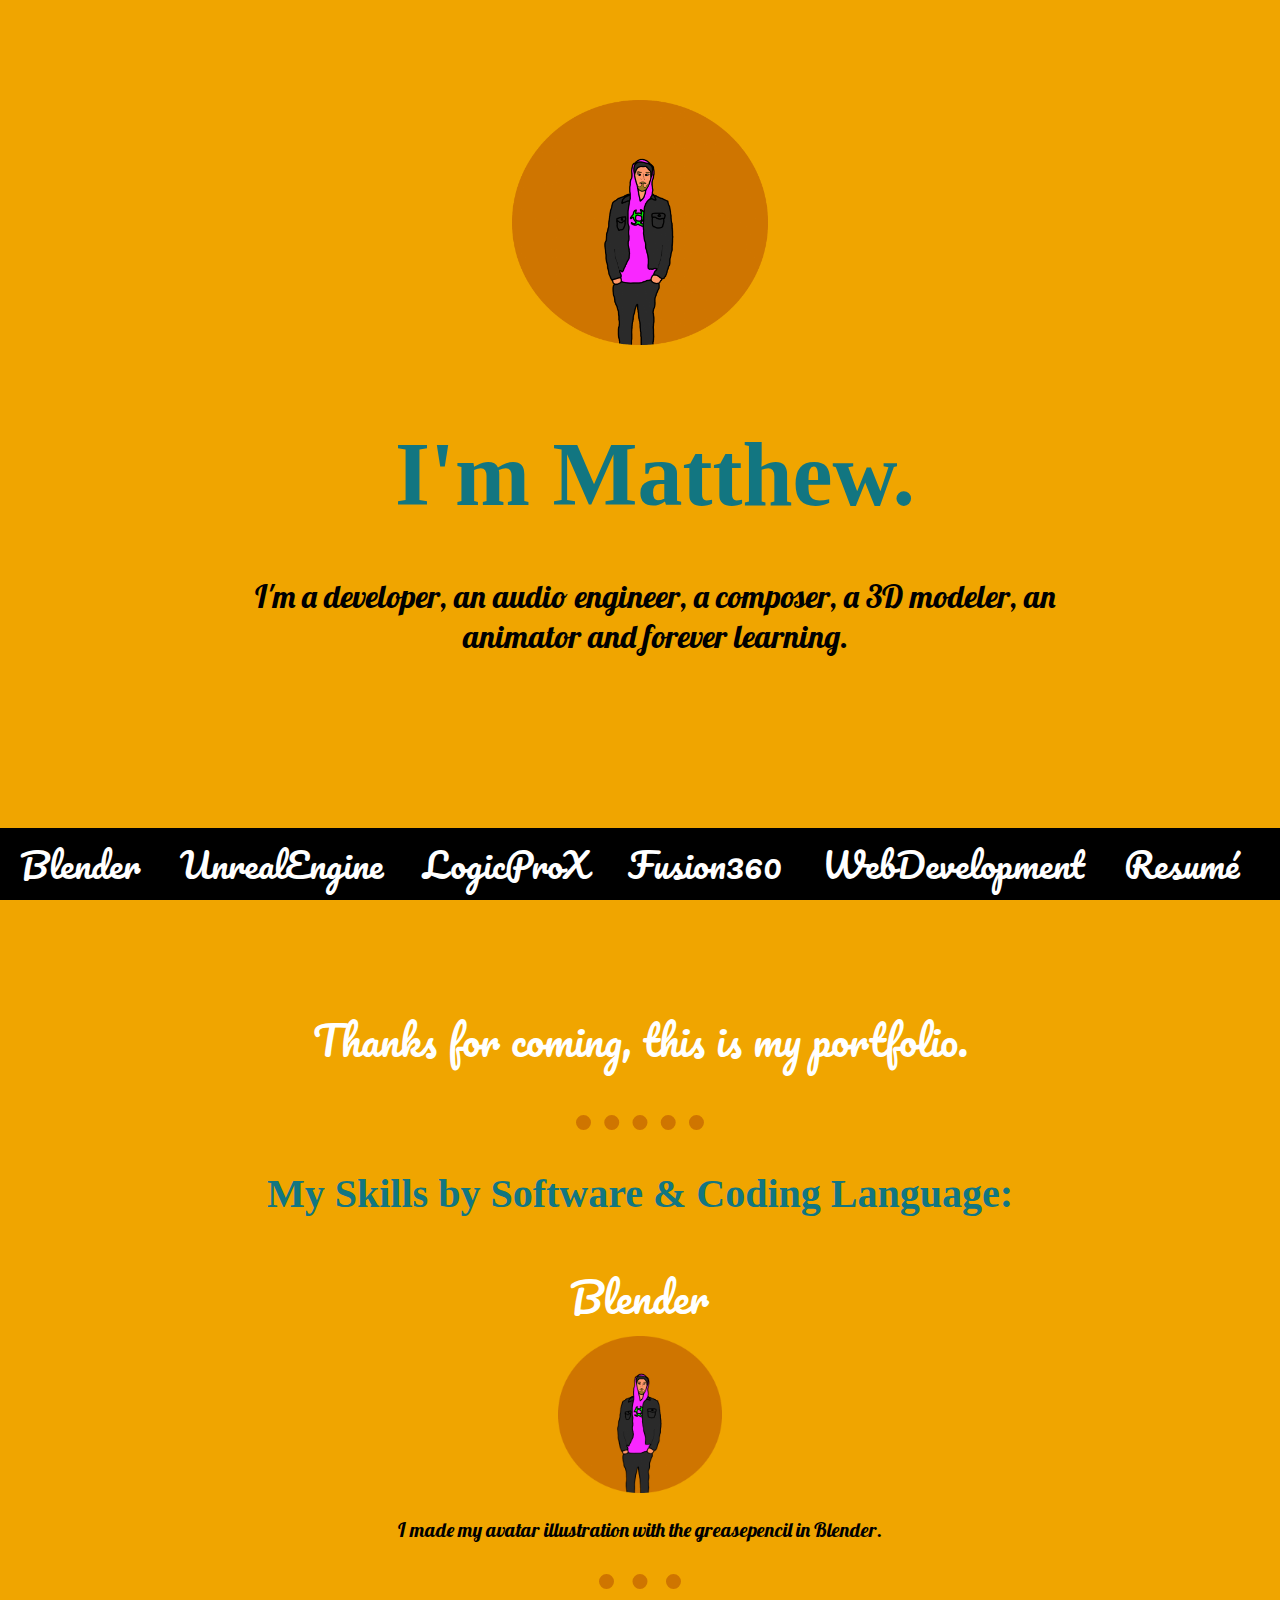
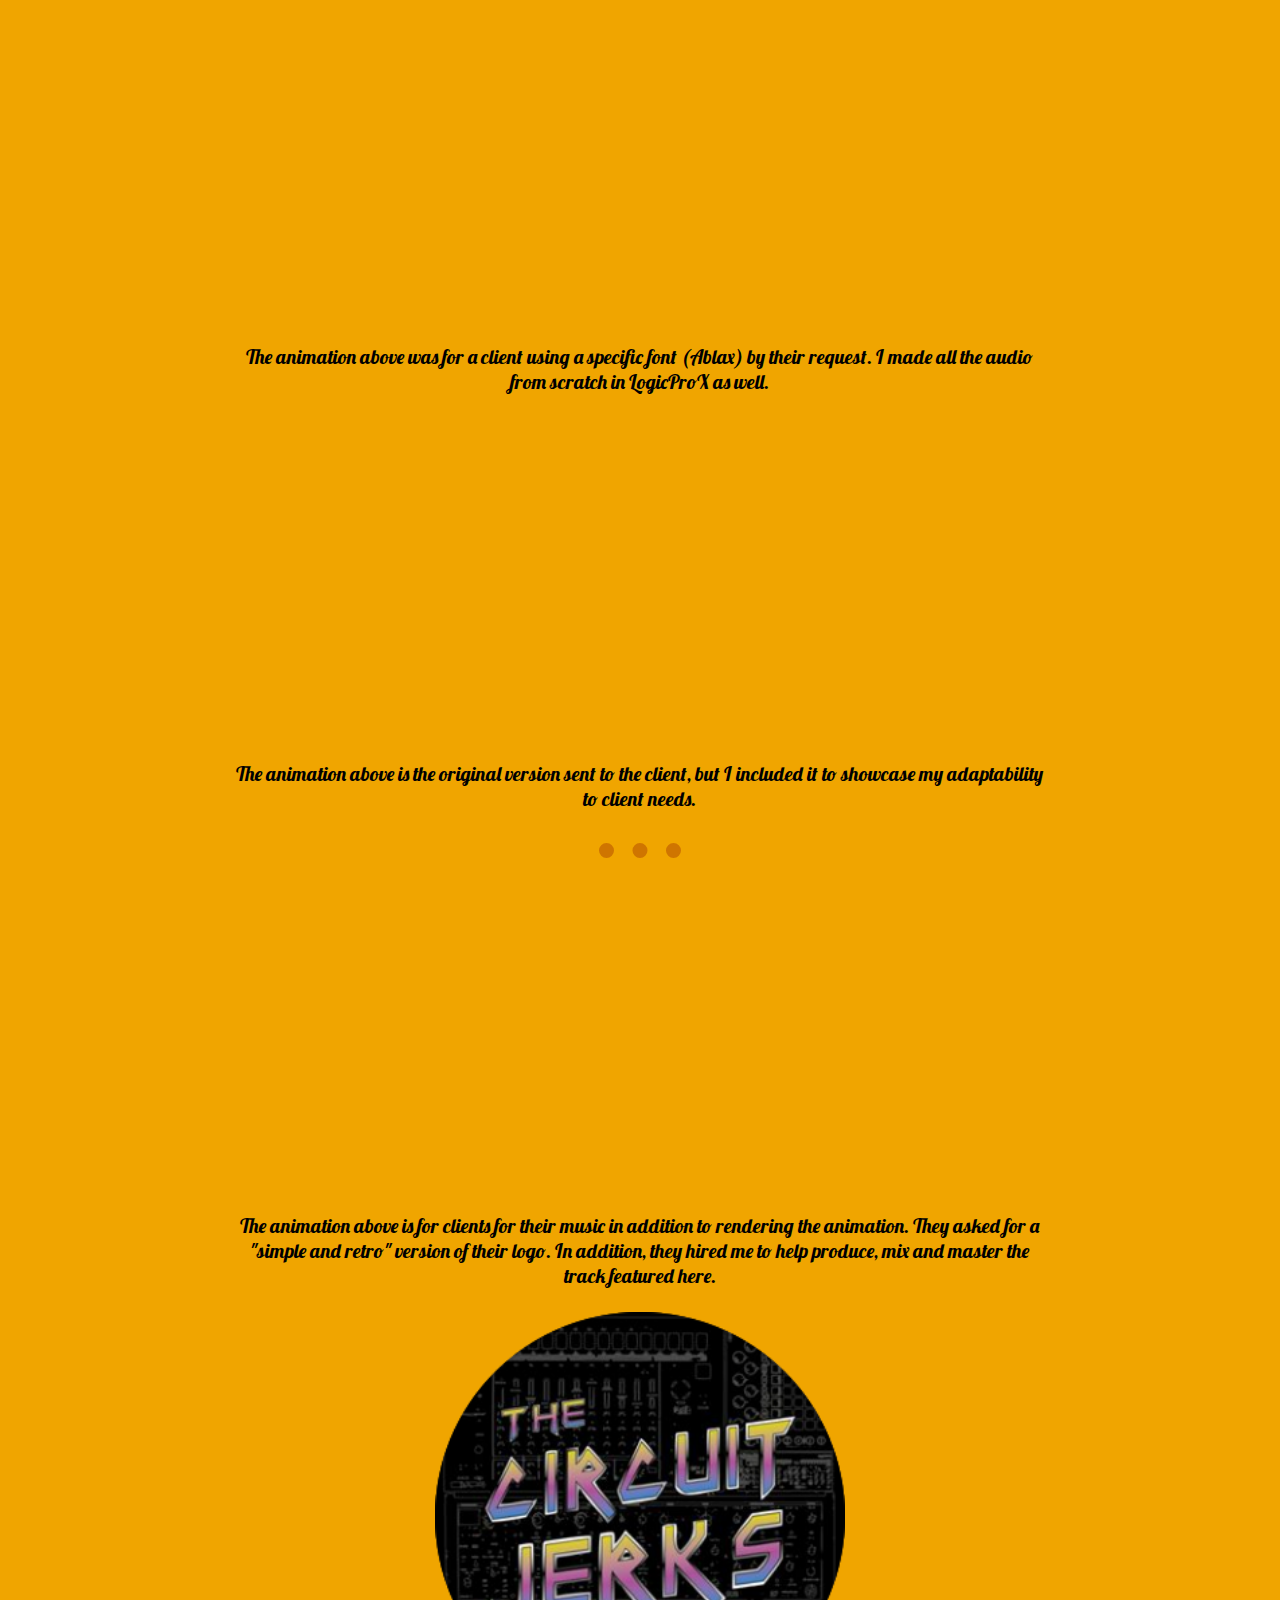
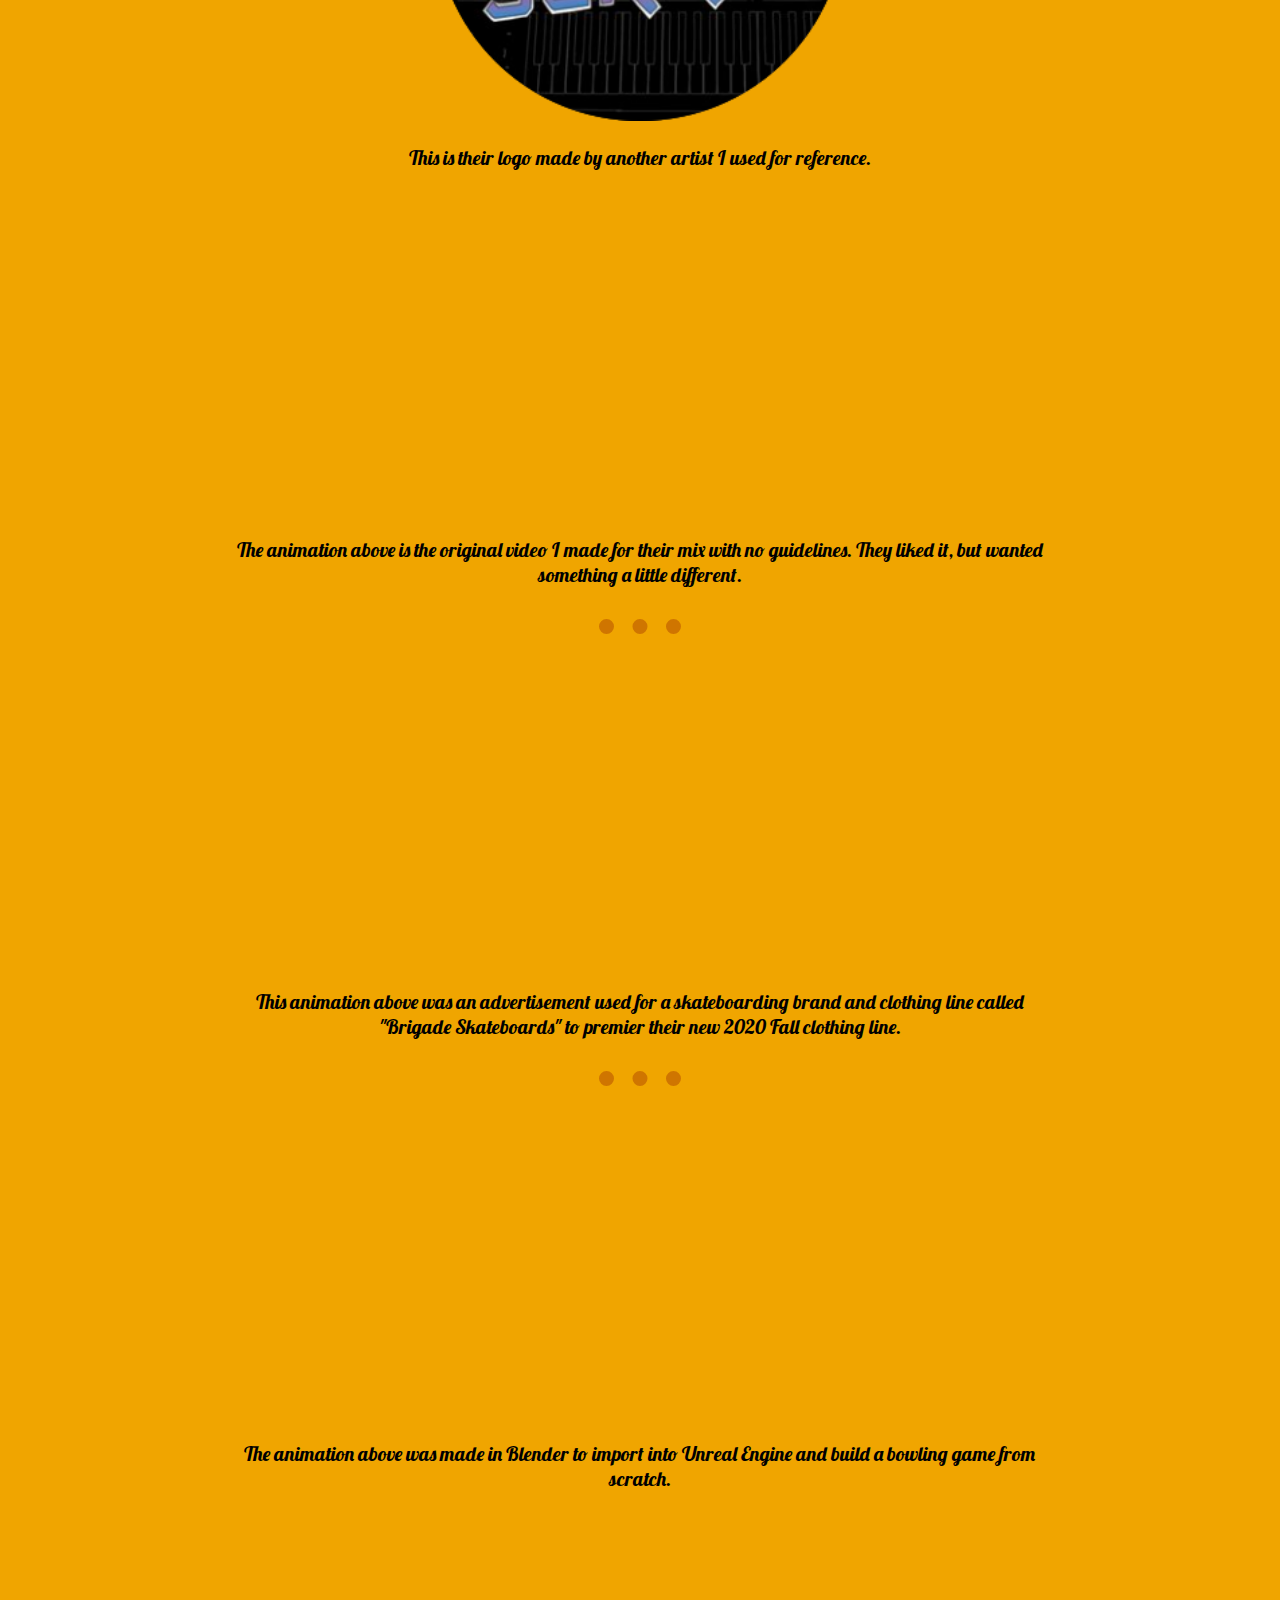
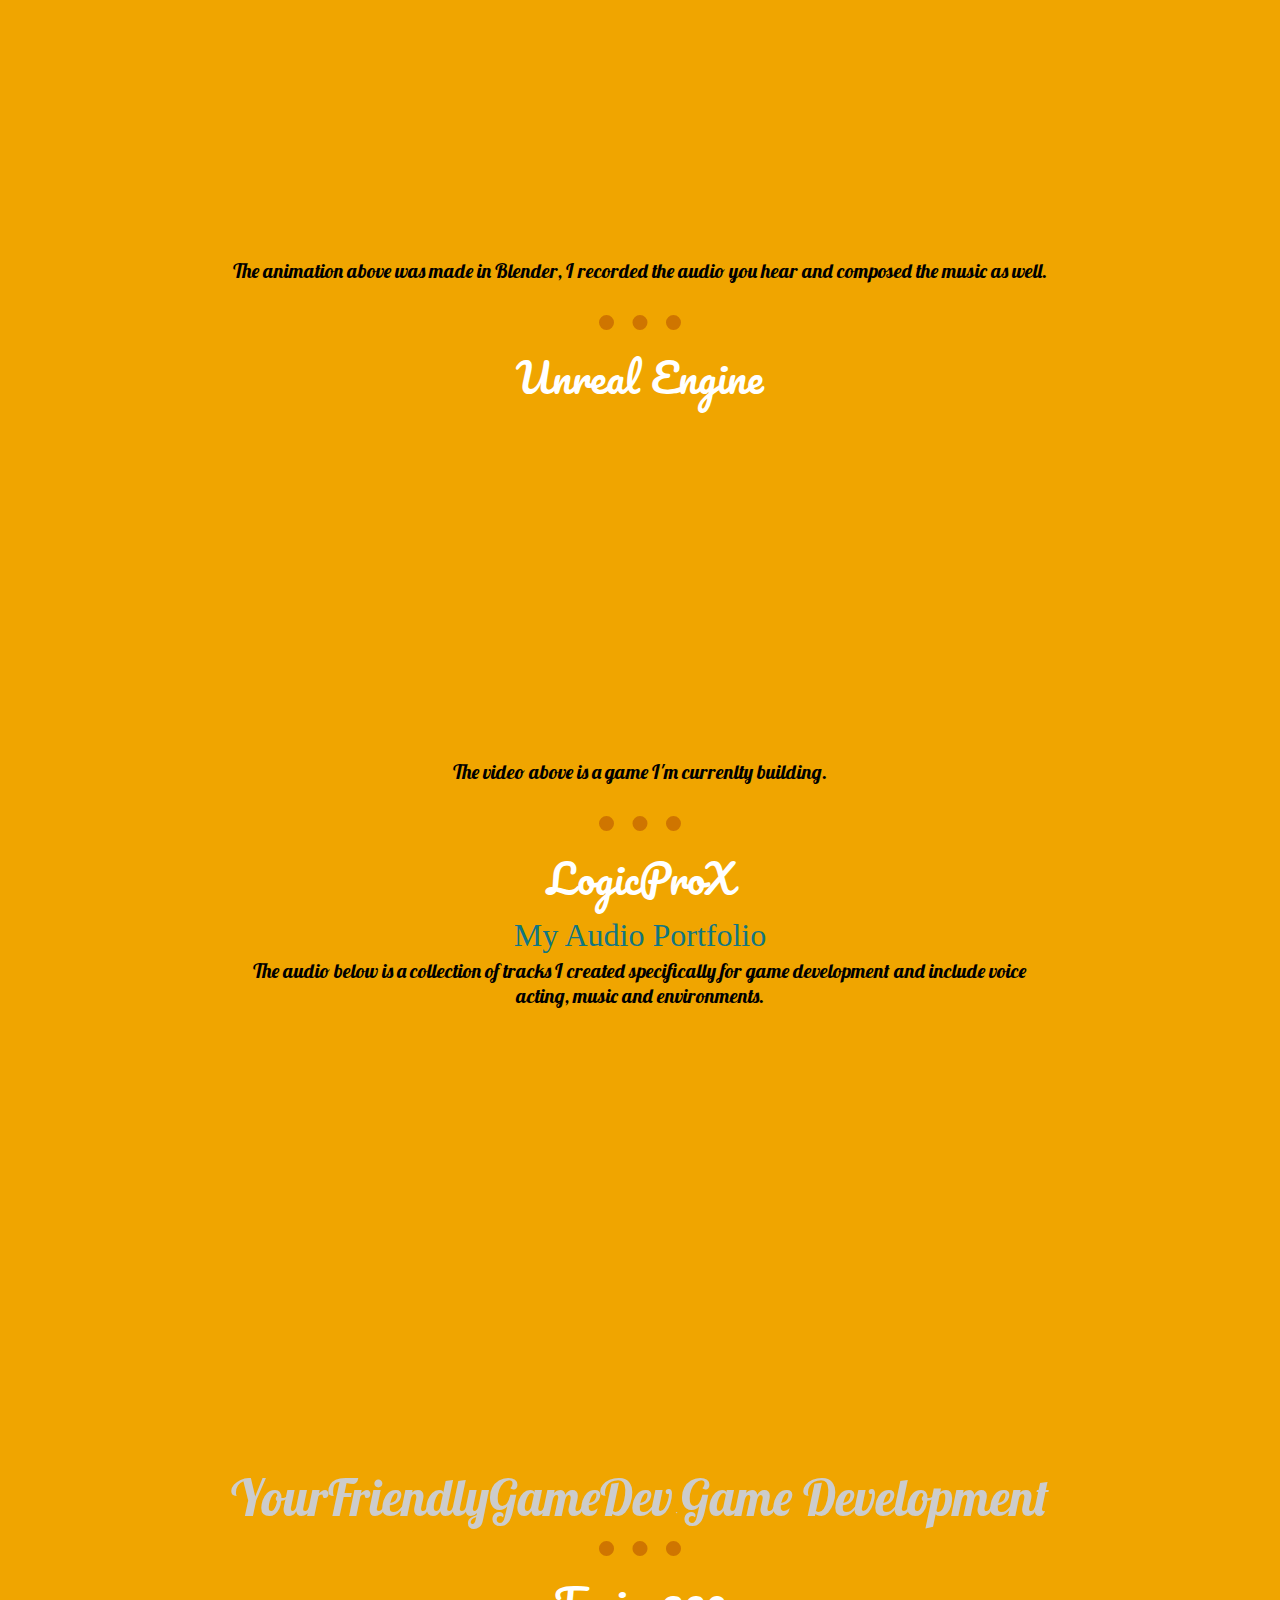
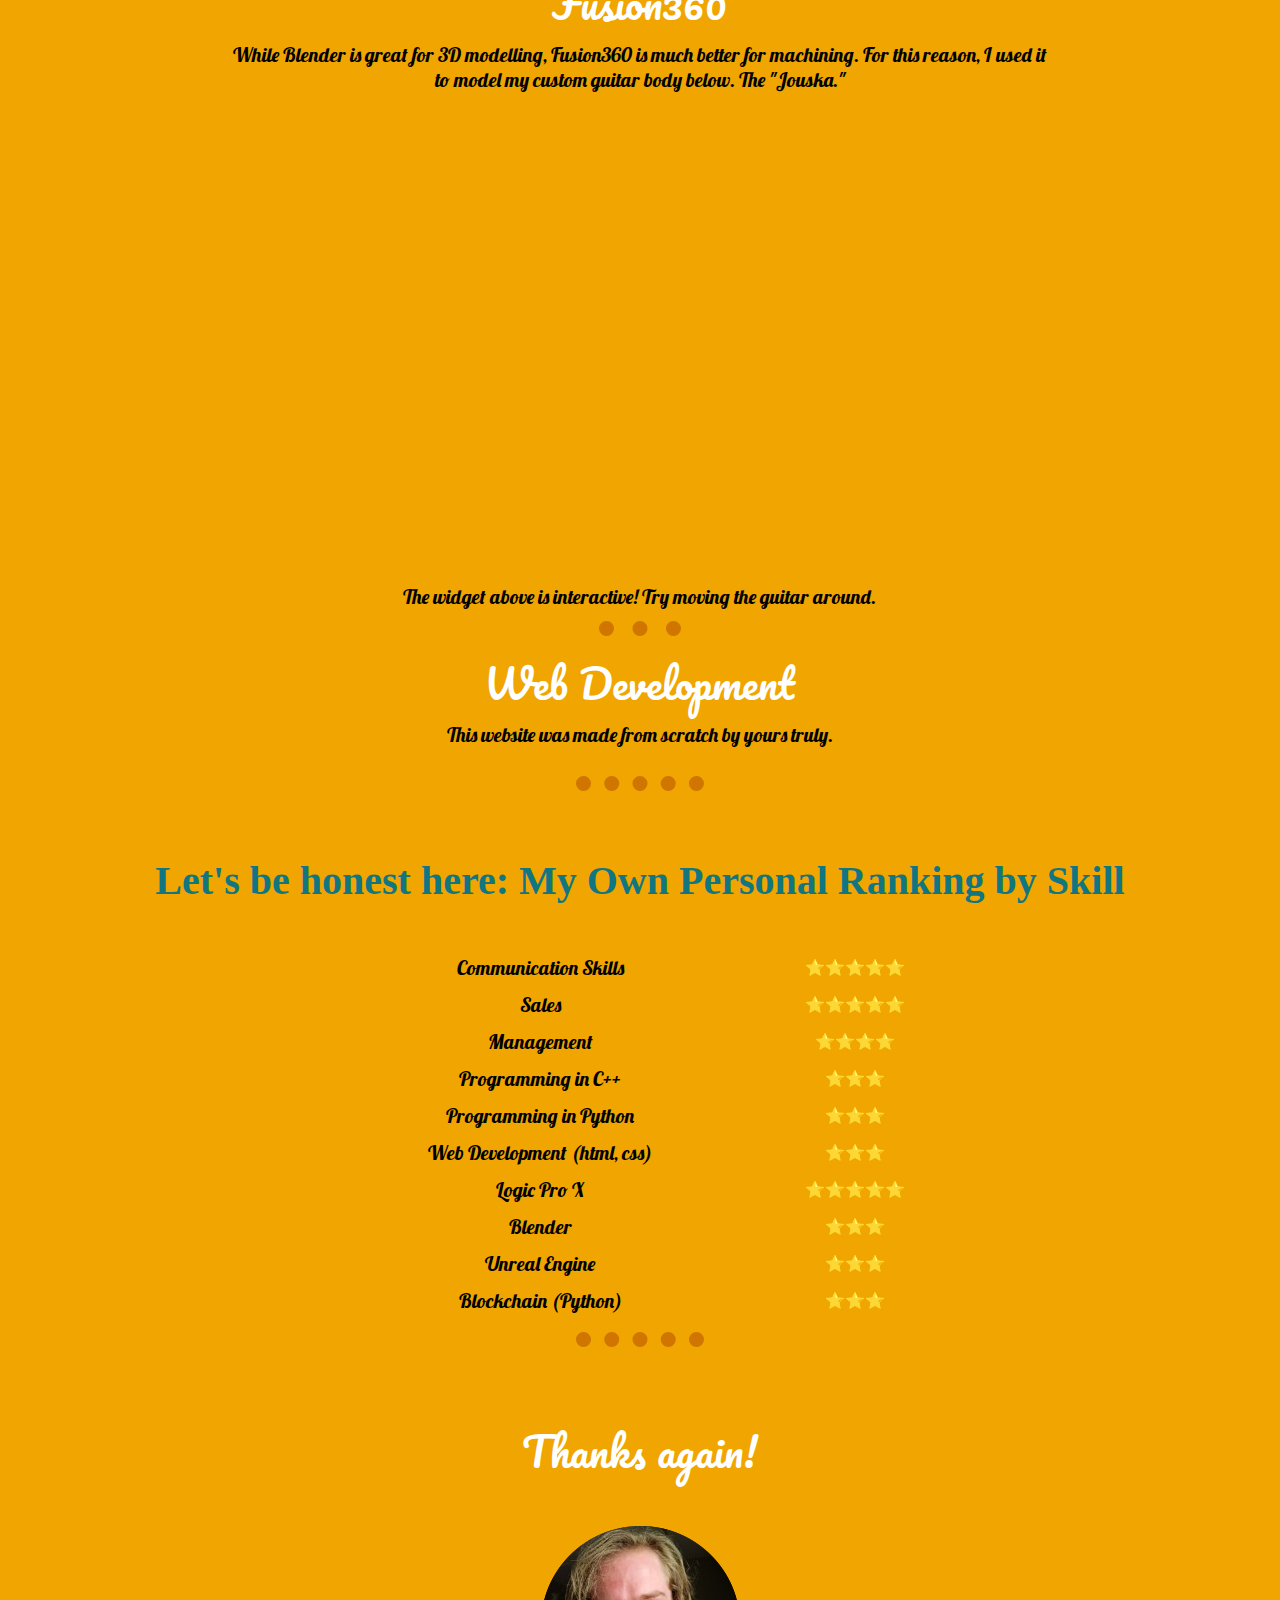
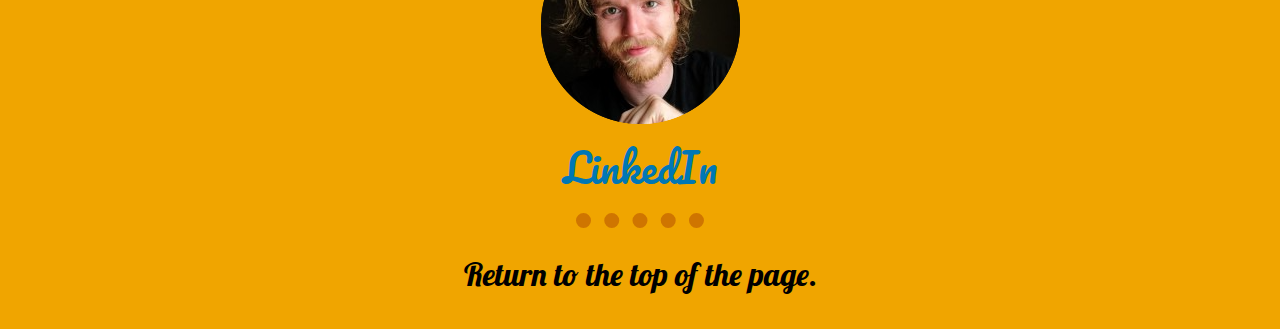
<file: index.html>
<!DOCTYPE html>
<html>

  <head class="center">
    <meta charset="utf-8">
    <title>Matt Hall</title>
    <link rel="stylesheet" href="css/styles.css">
    <link rel="icon" href="favicon.ico">
    <a id="Back_to_top"><img class="mainimg" src="images/Characterwithface.png" alt="a drawing" width="20%"></a>
    <link href="https://fonts.googleapis.com/css2?family=Lobster&family=Pacifico&family=Permanent+Marker&display=swap" rel="stylesheet">
  </head>

  
  <body>

    <ul>
      <li><a href="#Blender" class="lgfancynav">Blender</a></li>
      <li><a href="#Unreal_Engine" class="lgfancynav">UnrealEngine</a></li>
      <li><a href="#Logic_Pro" class="lgfancynav">LogicProX</a></li>
      <li><a href="#Fusion360" class="lgfancynav">Fusion360</a></li>
      <li><a href="#web_development" class="lgfancynav">WebDevelopment</a></li>
      <li><a href="resume.html" class="lgfancynav" target="_blank">Resumé</a></li>
    </ul>
    
    <div class="top-container">
      <h1 class="heading">I'm Matthew.</h1>
      <p class="blk_lglobster">I'm a developer, an audio engineer, a composer,
      a 3D modeler, an animator and forever learning.</p>
    </div>

    <div class="top-middle-container">
      <iframe src="https://giphy.com/embed/f3Ft7V5eBKX55XDJXC" width="224" height="240" frameBorder="0" class="giphy-embed" allowFullScreen></iframe>
      <p class="lgfancy">Thanks for coming, this is my portfolio.</p>
      <!--
      <a href="#Unreal_Engine" class="smartlink">Unreal Engine</a>
      <a href="#Blender" class="smartlink">Blender</a>
      <a href="#Logic_Pro" class="smartlink">Logic Pro X</a>
      <a href="#Fusion360" class="smartlink">Fusion360</a>
      <a href="#web_development" class="smartlink">Web Development</a>
      <a href="resume.html" class="smartlink" target="_blank">Resumé</a>
      <br>
      -->
      <hr>
    </div>

    

    <div class="middle-containter">  
        <table style="margin: 0px auto;">
          <tr>
            <h3>My Skills by Software & Coding Language:</h3>

          </tr>



          <tr>
            <td><a id="Blender" class="lgfancy">Blender</a></td>
          </tr>

          <tr>    
            <td><img src="images/Characterwithface.png" alt="a drawing" width="20%">
            <p class="blackfont">I made my avatar illustration with the greasepencil in Blender.</p></td>
          </tr>

          <tr>
            <td><hr class="hr2"></td>
          </tr>

          <tr>
            <td>
              <iframe width="560" height="315" src="https://www.youtube.com/embed/dAa_UpF0YJk" frameborder="0" allow="accelerometer; autoplay; encrypted-media; gyroscope; picture-in-picture" allowfullscreen></iframe>
          </td>
          </tr>

          <tr>
            <td>
          <p class="blackfont">The animation above was for a client using a specific font (Ablax) by their request. I made all the audio from scratch in LogicProX as well.</p></td>
          </tr>

          <tr>
            <td>
              <iframe width="560" height="315" src="https://www.youtube.com/embed/4HVlManGqDE" frameborder="0" allow="accelerometer; autoplay; encrypted-media; gyroscope; picture-in-picture" allowfullscreen></iframe>
          </td>
          </tr>

          <tr>
            <td>
          <p class="blackfont">The animation above is the original version sent to the client, but I included it to showcase my adaptability to client needs.</p></td>
          </tr>

          <tr>
            <td><hr class="hr2"></td>
          </tr>

          <tr>
            <td>
              <iframe width="560" height="315" src="https://www.youtube.com/embed/BaiNDdFwtvs" frameborder="0" allow="accelerometer; autoplay; encrypted-media; gyroscope; picture-in-picture" allowfullscreen></iframe>
          </td>
          </tr>

          <tr>
            <td>
          <p class="blackfont">The animation above is for clients for their music in addition to rendering the animation. They asked for a "simple and retro" version of their logo. In addition, they hired me to help produce, mix and master the track featured here.</p></td>
          </tr>

          <tr>    
            <td><img src="images/TheCircuitJerks.png" alt="CircuitJerksLogo" width="50%">
            <p class="blackfont">This is their logo made by another artist I used for reference.</p></td>
          </tr>

          <tr>
            <td>
              <iframe width="560" height="315" src="https://www.youtube.com/embed/Z8I3MR6swqk" frameborder="0" allow="accelerometer; autoplay; encrypted-media; gyroscope; picture-in-picture" allowfullscreen></iframe>
          </td>
          </tr>



          <tr>
            <td>
          <p class="blackfont">The animation above is the original video I made for their mix with no guidelines. They liked it, but wanted something a little different.</p></td>
          </tr>


          <tr>
            <td><hr class="hr2"></td>
          </tr>

          <tr>
            <td>
              <iframe width="560" height="315" src="https://www.youtube.com/embed/Zfb3kc0FwUo" frameborder="0" allow="accelerometer; autoplay; encrypted-media; gyroscope; picture-in-picture" allowfullscreen></iframe>
          </td>
          </tr>

          <tr>
            <td>
          <p class="blackfont">This animation above was an advertisement used for a skateboarding brand and clothing line called "Brigade Skateboards" to premier their new 2020 Fall clothing line.</p></td>
          </tr>

          <tr>
            <td><hr class="hr2"></td>
          </tr>

          <tr>
            <td>
              <iframe width="560" height="315" src="https://www.youtube.com/embed/lFFeneWtHGk" frameborder="0" allow="accelerometer; autoplay; encrypted-media; gyroscope; picture-in-picture" allowfullscreen></iframe>
          </td>
          </tr>

          <tr>
            <td>
          <p class="blackfont">The animation above was made in Blender to import into Unreal Engine and build a bowling game from scratch.</p></td>
          </tr>

                    <tr>
            <td>
              <iframe width="560" height="315" src="https://www.youtube.com/embed/UyPc8fyRmT8" frameborder="0" allow="accelerometer; autoplay; encrypted-media; gyroscope; picture-in-picture" allowfullscreen></iframe>
            </td>
          </tr>
        

          <tr>
            <td>
          <p class="blackfont">The animation above was made in Blender, I recorded the audio you hear and composed the music as well.</p></td>
          </tr>
          
          
          <tr>
            <td><hr class="hr2"></td>
          </tr>

          

        
          <tr>
            <td><a id="Unreal_Engine" class="lgfancy">Unreal Engine</a></td>
          </tr>
        
          <tr>
            <td>
              <iframe width="560" height="315" src="https://www.youtube.com/embed/6mlCzCjvgEY" frameborder="0" allow="accelerometer; autoplay; encrypted-media; gyroscope; picture-in-picture" allowfullscreen></iframe>
          </td>
          </tr>

          <tr>
            <td>
          <p class="blackfont">The video above is a game I'm currenlty building.</p></td>
          </tr>

          <tr>
            <td><hr class="hr2"></td>
          </tr>




          <tr>
            <td><a id="Logic_Pro" class="lgfancy">LogicProX</a></td>
          </tr>

          <tr>
            <td class="heading2">My Audio Portfolio</td>
          </tr>

          <tr>
            <td class="blackfont">The audio below is a collection of tracks I created specifically for game development and include voice acting, music and environments.</td>
          </tr>

          <tr>
            <td>
              <iframe width="100%" height="450" scrolling="no" frameborder="no" allow="autoplay" src="https://w.soundcloud.com/player/?url=https%3A//api.soundcloud.com/playlists/1092880930&color=%23bd6328&auto_play=false&hide_related=false&show_comments=true&show_user=true&show_reposts=false&show_teaser=true"></iframe><div style="font-size: 10px; color: #cccccc;line-break: anywhere;word-break: normal;overflow: hidden;white-space: nowrap;text-overflow: ellipsis; font-family: Interstate,Lucida Grande,Lucida Sans Unicode,Lucida Sans,Garuda,Verdana,Tahoma,sans-serif;font-weight: 100;"><a href="https://soundcloud.com/matt-hall-472747039" title="YourFriendlyGameDev" target="_blank" style="color: #cccccc; text-decoration: none;">YourFriendlyGameDev</a> · <a href="https://soundcloud.com/matt-hall-472747039/sets/game-development" title="Game Development" target="_blank" style="color: #cccccc; text-decoration: none;">Game Development</a></div>
            </td>
          </tr>


        <tr>
          <td><hr class="hr2"></td>
        </tr>



              <tr>
                <td style="text-align:center"><a id="Fusion360" class="lgfancy">Fusion360</a></td>
              </tr>

              <tr>
                <td class="blackfont">While Blender is great for 3D modelling, Fusion360 is much better for machining. For this reason, I used it to model my custom guitar body below. The "Jouska."</td>
                </tr>

              <tr>
                <td><iframe src="https://myhub.autodesk360.com/ue2a46976/shares/public/SH56a43QTfd62c1cd968e2ae14b1c8bc825c?mode=embed" width="640" height="480" allowfullscreen="true" webkitallowfullscreen="true" mozallowfullscreen="true"  frameborder="0"></iframe></td>
              </tr>

              <tr>
                <td class="blackfont">The widget above is interactive! Try moving the guitar around.</td>
              </tr>

              <tr>
                <td><hr class="hr2"></td>
              </tr>

              <tr>
                <td style="text-align: center"><a id="web_development" class="lgfancy">Web Development</a></td>
              </tr>
              </a>
    
              <tr>
                <td class="blackfont">This website was made from scratch by yours truly.</td>
              </tr>


            </table>
    </div>
    
<!--
    <h3>Work Experience</h3>


    <table class="center"; cellspacing="20px">
      <thead class="center">

        <tr class="fancytext">
          <th>Dates</th>
          <th>Work</th>
        </tr>

      </thead>

      <tbody class="blackfont">

        <tr>
          <td>2015-2020</td>
          <td>Guitar Center Emeryville, CA</td>
        </tr>

        <tr>
          <td>2011-2015</td>
          <td>Audio Engineer at Cantrell Video Little Rock, AR</td>
        </tr>

        <tr>
          <td>2013-2015</td>
          <td>Big Orange Restaurant Little Rock, AR</td>
          <td style="text-align: center;">
          </td>
        </tr>
-->
      </tbody>
    </table>


<br>
<hr>
<br>


    <h3>Let's be honest here: My Own Personal Ranking by Skill</h3>
    <table class="center" cellspacing="10">

      <tr>
        <td class="blackfont">Communication Skills</td>
        <td>⭐️⭐️⭐️⭐️⭐️</td>
    </tr>

    <tr>
      <td class="blackfont">Sales</td>
      <td>⭐️⭐️⭐️⭐️⭐️</td>
  </tr>

    <tr>
      <td class="blackfont">Management</td>
      <td>⭐️⭐️⭐️⭐️</td>
  </tr>

      <tr>
        <td class="blackfont">Programming in C++</td>
        <td>⭐️⭐️⭐️</td>
    </tr>

    <tr>
        <td class="blackfont">Programming in Python</td>
        <td>⭐️⭐️⭐</td>
    </tr>

      <tr>
        <td class="blackfont">Web Development (html, css)</td>
        <td>⭐️⭐️⭐️</td>
      </tr>

      <tr>
        <td class="blackfont">Logic Pro X</td>
        <td>⭐️⭐️⭐️⭐️⭐️</td>
      </tr>

      <tr>
        <td class="blackfont">Blender</td>
        <td>⭐️⭐️⭐️</td>
      </tr>

      <tr>
        <td class="blackfont">Unreal Engine</td>
        <td>⭐️⭐️⭐️</td>
      </tr>

      <tr>
        <td class="blackfont">Blockchain (Python)</td>
        <td>⭐️⭐️⭐</td>
      </tr>


    </table>


    <hr>


    <table class="center">
      <tr>
        <td>
          <p class="lgfancy">Thanks again!</p>
          <img src="images/Self.png" alt="Matt's profile picture">
        </td>
      </tr>

      <br>

      <tr>
        <td>
          <a href="https://www.linkedin.com/in/matthew-hall-934024125/" class="lgfancylink" target="_blank">LinkedIn</a>
          <link rel="stylesheet" href="css/styles.css">
        </td>
      </tr>
    </table>
    <hr>


<br>


    <div>
      <a href="#Back_to_top" class="smartlink">Return to the top of the page.</a>
    </div>

  </body>


</html>
</file>
<file: css/styles.css>
/*
color scheme:
background: #f0a500;
header rule: #cf7500; 
header color: #127681;
*/

/*Anchor Tags*/
a {
    color: white;
    font-family: 'Lobster', cursive;
    font-size: 50px;
    text-decoration: none;
}

a:hover {
    color: white;
}

a:active {
    color: #cf7500;
}

/*Fonts*/
.sansserif {
    font-family: Arial, Helvetica, sans-serif;
    color: white;
    font-size: 20px;
}

.heading {
    font-family: 'Permanent Marker', cursive;
    color: #127681;
    font-size: 90px;
}

.heading2 {
    font-family: 'Permanent Marker', cursive;
    color: #127681;
    font-size: 2rem;
}

.fancytext {
    font-family: 'Pacifico', cursive;
    color: white;
    font-size: 30px;
}

/*Lobster Font, Black, 2rem*/
.blk_lglobster {
    color: black;
    font-size: 2rem;
    font-family: 'Lobster', cursive;
    font-weight: normal;
    width: 70%;
    margin: 50px auto 50px;
}

/*Pacifico, White, 1.5rem*/
.lgfancy {
    color: white;
    font-size: 2.5rem;
    font-family: 'Pacifico', cursive;
}

.lgfancynav {
    color: white;
    font-size: 2.2rem;
    font-family: 'Pacifico', cursive;
}

.lgfancylink {
    color: #0077B5;
    font-size: 2.5rem;
    font-family: 'Pacifico', cursive;
}

.lgfancycenter {
    color: white;
    font-size: 2.5rem;
    font-family: 'Pacifico', cursive;
}

.blackfont {
    color: black;
    font-size: 20px;
    font-family: 'Lobster', cursive;
}

.whitefont {
    color: white;
    font-size: 20px;
    text-align: left;
    font-family: 'Lobster', cursive;
}


/*Head*/
title {text-align: center;}

head {
    text-align: center;
}

h1 
    {
    text-align: center;
    color: #127681;
    font-size: 5.626rem;
    margin: 50px auto 0 auto;
    /* 562.5% same as 5.626em*/
}

h2 {color: #127681}

h3 {
    color: #127681;
    font-family: 'Permanent Marker', cursive;
    font-size: 40px;
}



/*body & containers*/
body {
    background-color: #f0a500;
    text-align: center;
    margin: 0;
}

.top-container {
    background-color: #f0a500;
    padding: 15px;
}

.top-middle-container {
    top: 50px;
}

.middle-container {
    bottom: 100px;
    width: 100%;
    height: 150px;
    top: 100px;
    margin: 0%;
    position: relative;
}

.bottom-container {
    background-color: #f0a500;
    padding: 0%;
}

div {
    width: 100%;
}

/*tables*/
.center {
    margin: 0 auto 0 auto;
}

table {
    height: 50%;
    width: 50%;
}

th {
    text-align: center;
    font-size: 1em;
    color: white;
}

thead {
    color: white;
}

em {color: white}

tr {
    margin: 0 auto 0 auto;
}

/*circles separating page*/
hr {
    border-color: #cf7500;
    border-style: none;
    border-top-style: dotted;
    border-width: 15px;
    width: 10%;
}

.hr2 {
    border-color: #cf7500;
    border-style: none;
    border-top-style: dotted;
    border-width: 15px;
    width: 10%;  
}

/*Images and gifs*/
.imgleft {
    float: left;
}

.mainimg {
    padding: 100px 0 0 0;
}

/*Widgets and Buttons*/
.smartlink {
    color: black;
    font-size: 2rem;
    font-family: 'Lobster', cursive;
    font-weight: normal;
    width: 70%;
    margin: 50px auto 50px;
    padding: 20px;
    padding-top: 35px;
    padding-bottom: 35px;
}

.pdfreveal {
    overflow: hidden;
    margin: 0px;
    
}


  /*Nav Bar*/
  ul {
    list-style-type: none;
    margin: 0;
    padding: 0;
    overflow: hidden;
    background-color: black;
    position: fixed;
    bottom: 0;
    width: 100%;
    z-index: 99;
  }


  li {
    float: left;
  }
  
  li a {
    display: inline-block;
    color: #127681;
    text-align: center;
    padding: 5px 20px;
  }
  
  li a:hover:not(.active) {
    background-color: #cf7500;
  }
  
  .active {
    background-color: #4CAF50;
  }

  /*
.btn {
    background: #f0a500;
    background-image: -webkit-linear-gradient(top, #f0a500, #cf7500);
    background-image: -moz-linear-gradient(top, #f0a500, #cf7500);
    background-image: -ms-linear-gradient(top, #f0a500, #cf7500);
    background-image: -o-linear-gradient(top, #f0a500, #cf7500);
    background-image: linear-gradient(to bottom, #f0a500, #cf7500);
    -webkit-border-radius: 8;
    -moz-border-radius: 8;
    border-radius: 8px;
    font-family: 'Pacifico', cursive;
    color: #ffffff;
    font-size: 30px;
    padding: 10px 20px 10px 20px;
    text-decoration: none;
  }
  
  .btn:hover {
    background: #3cb0fd;
    background-image: -webkit-linear-gradient(top, #3cb0fd, #3498db);
    background-image: -moz-linear-gradient(top, #3cb0fd, #3498db);
    background-image: -ms-linear-gradient(top, #3cb0fd, #3498db);
    background-image: -o-linear-gradient(top, #3cb0fd, #3498db);
    background-image: linear-gradient(to bottom, #3cb0fd, #3498db);
    text-decoration: none;
  }
  */
</file>
